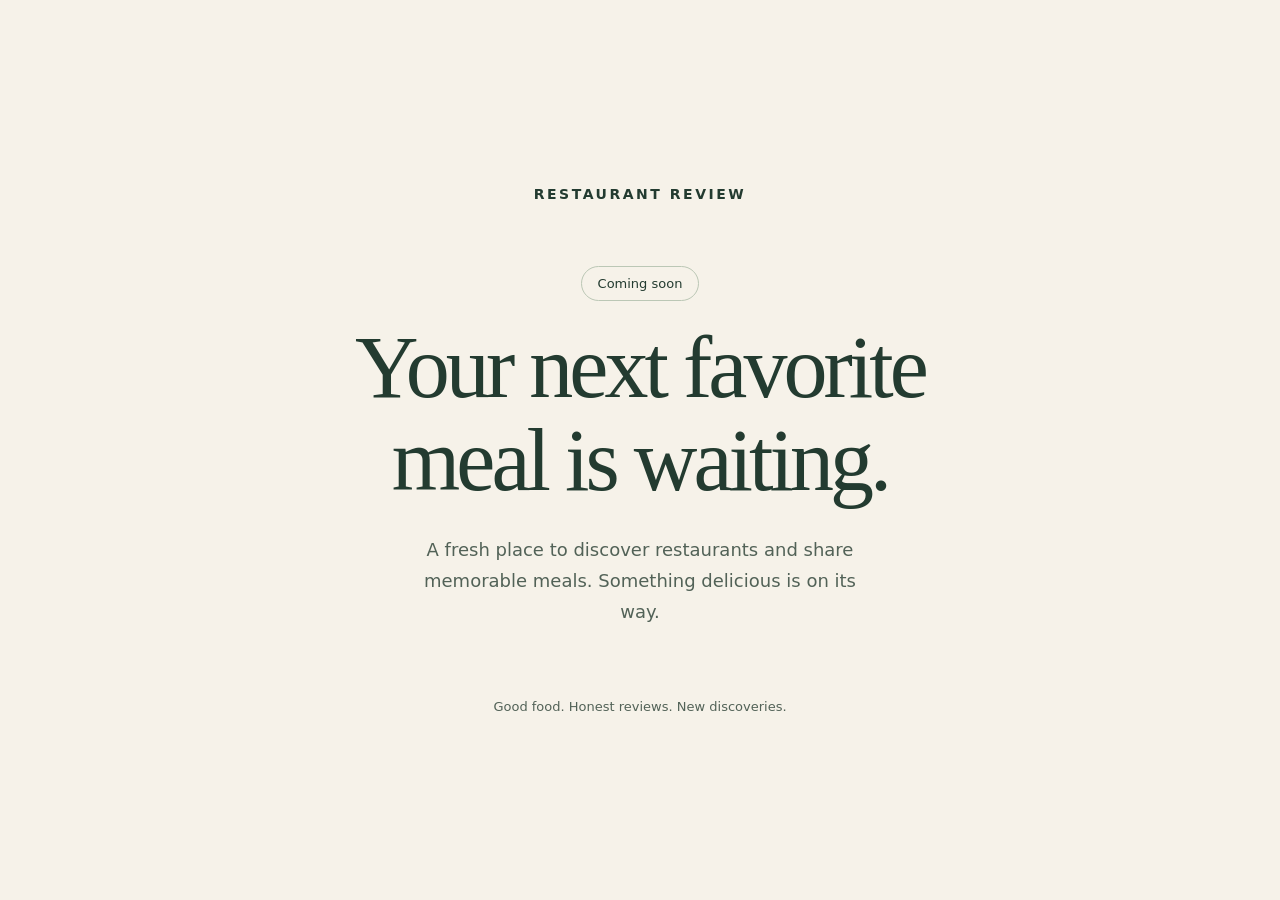
<file: index.html>
<!doctype html>
<html lang="en">
<head>
  <meta charset="utf-8">
  <meta name="viewport" content="width=device-width, initial-scale=1">
  <meta name="description" content="Restaurant Review — a fresh place to discover your next favorite meal. Coming soon.">
  <title>Restaurant Review — Coming soon</title>
  <style>
    * { box-sizing: border-box; }
    body { margin: 0; min-height: 100svh; display: grid; place-items: center; padding: 24px; background: #f6f2e9; color: #233b30; font-family: system-ui, sans-serif; }
    main { max-width: 760px; text-align: center; padding: 64px 20px; }
    .brand { font-size: 14px; font-weight: 700; letter-spacing: .18em; text-transform: uppercase; }
    .badge { display: inline-block; margin: 64px 0 20px; padding: 9px 16px; border: 1px solid #bbc7b5; border-radius: 999px; font-size: 13px; }
    h1 { margin: 0; font-family: Georgia, serif; font-size: clamp(48px, 9vw, 88px); font-weight: 400; line-height: 1.06; letter-spacing: -.045em; }
    .description { max-width: 440px; margin: 28px auto 0; color: #526257; font-size: 18px; line-height: 1.7; }
    footer { margin-top: 72px; font-size: 13px; color: #526257; }
  </style>
</head>
<body>
  <main>
    <div class="brand">Restaurant Review</div>
    <div class="badge">Coming soon</div>
    <h1>Your next favorite<br>meal is waiting.</h1>
    <p class="description">A fresh place to discover restaurants and share memorable meals. Something delicious is on its way.</p>
    <footer>Good food. Honest reviews. New discoveries.</footer>
  </main>
</body>
</html>
</file>
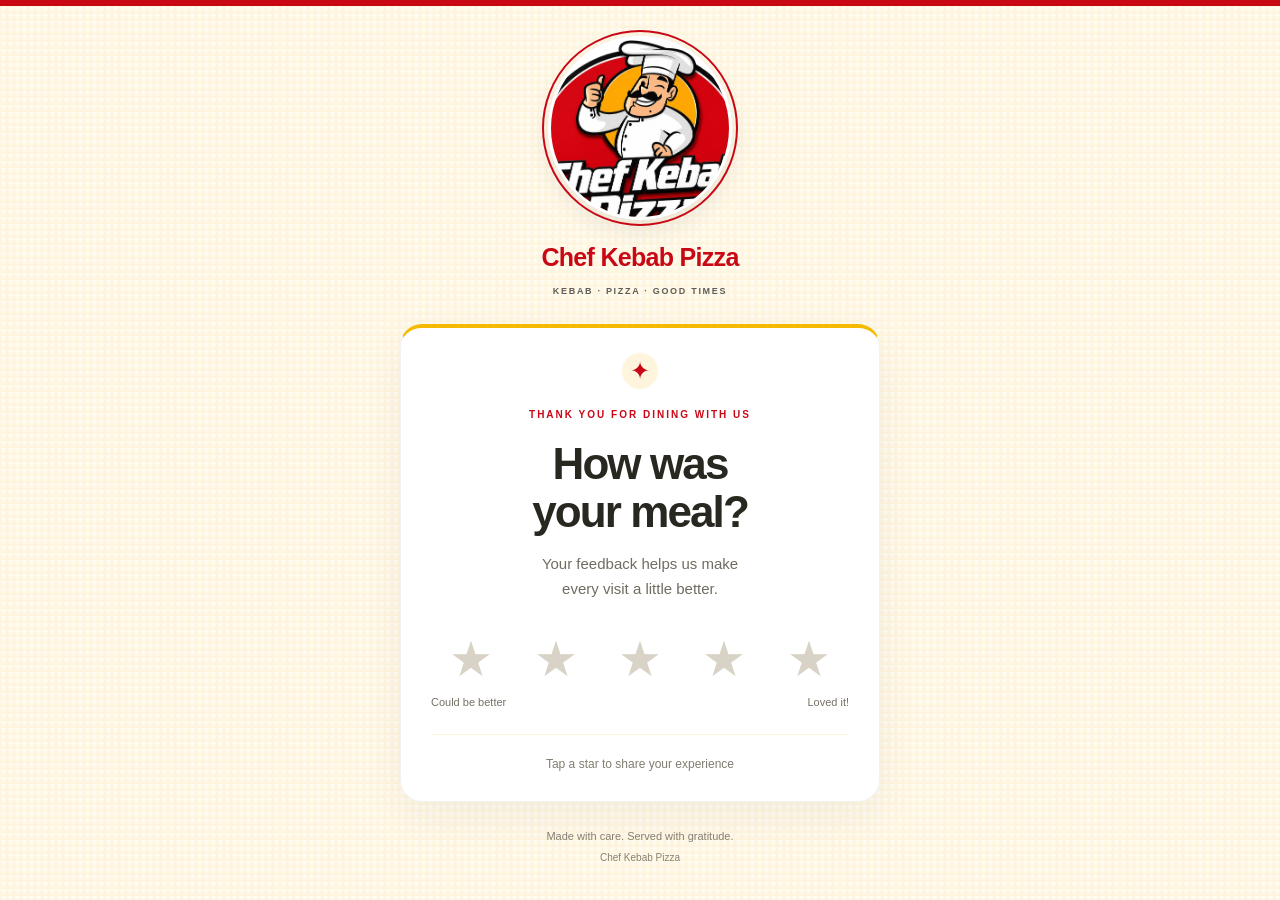
<file: chef-kebab-pizza/index.html>
<!doctype html><html lang="en"><head><meta charset="utf-8"><meta name="viewport" content="width=device-width, initial-scale=1"><meta name="robots" content="noindex,nofollow"><meta name="description" content="Tell us about your restaurant experience."><title>Restaurant Review</title><link rel="stylesheet" href="/assets/style.css"><script defer src="/assets/app.js"></script></head><body><main></main><noscript>Please enable JavaScript to leave a rating.</noscript></body></html>
</file>
<file: assets/style.css>
:root{--accent:#24563f;--pale:#edf4e9;--ink:#292820}*{box-sizing:border-box}body{margin:0;background:#f7f4ed;color:var(--ink);font-family:Arial,Helvetica,sans-serif;min-height:100svh;background-image:radial-gradient(#d8cfc044 .7px,transparent .7px);background-size:7px 7px}main{max-width:520px;margin:0 auto;padding:38px 20px 26px}header{text-align:center;margin-bottom:25px}.logo{width:64px;height:64px;border-radius:50%;background:var(--accent);color:white;display:grid;place-items:center;margin:0 auto 12px;font:bold 24px Georgia;outline:1px solid var(--accent);outline-offset:4px}.business{font:bold 25px Georgia,serif;letter-spacing:-.6px}.location{font-size:14px;margin-top:7px;color:#625f53}.eyebrow{display:block;font-size:10px;letter-spacing:2px;font-weight:700;color:var(--accent);line-height:1.7}header .eyebrow{margin-top:12px}.card{position:relative;background:#fffefa;border:1px solid #e5dfd2;border-radius:22px;padding:39px 30px 30px;box-shadow:0 14px 45px #473b2110;text-align:center}.plate{width:46px;height:46px;border-radius:50%;background:var(--pale);color:var(--accent);display:grid;place-items:center;font-size:28px;margin:0 auto 23px}h1{font-family:Georgia,serif;font-size:clamp(34px,8vw,49px);font-weight:400;letter-spacing:-1.7px;line-height:1.08;margin:17px 0}p{color:#716c60;font-size:15px;line-height:1.65;margin:16px 0 25px}.stars{display:flex;justify-content:space-between;gap:4px;margin-top:28px}.star{padding:0;flex:1;height:60px;min-width:44px;background:transparent;border:0;color:#d8d3c6;font-size:49px;cursor:pointer;transition:transform .15s,color .15s}.star.lit{color:var(--accent);transform:translateY(-3px)}button:focus-visible,a:focus-visible{outline:3px solid var(--accent);outline-offset:4px}.scale{display:flex;justify-content:space-between;color:#777164;font-size:11px;margin:6px 0 26px}.hint{border-top:1px solid #eee9dd;padding-top:22px;font-size:12px;color:#827d70}footer{text-align:center;color:#878172;font-size:11px;line-height:1.9;margin-top:24px}footer span{font-size:10px}form{text-align:left}label{display:block;font-size:13px;font-weight:bold;margin:18px 0 8px}label span{font-weight:400;color:#817b70}input,textarea{width:100%;border:1px solid #dcd6c9;border-radius:10px;padding:13px;font:16px Arial;background:#fffefa;color:var(--ink)}textarea{resize:vertical}input:focus,textarea:focus{outline:2px solid var(--accent);outline-offset:2px}.primary{display:block;width:100%;text-decoration:none;border:0;border-radius:10px;padding:16px;background:var(--accent);color:white;font-size:14px;font-weight:bold;text-align:center;cursor:pointer}.primary:disabled{opacity:.5;cursor:not-allowed}.notice{font-size:12px;line-height:1.5;padding:12px;background:var(--pale);border-radius:8px;margin:15px 0}.back{border:0;background:none;color:var(--accent);padding:16px 8px 0;cursor:pointer;font-size:12px}[hidden]{display:none!important}.directory{margin-top:40px}.restaurants{display:grid;gap:10px;margin-top:28px}.restaurants a{display:flex;align-items:center;text-align:left;gap:12px;text-decoration:none;color:var(--ink);padding:14px 10px;border:1px solid #e5dfd2;border-radius:12px;font-weight:bold;font-size:14px}.mini{width:40px;height:40px;border-radius:50%;display:grid;place-items:center;color:white;font:16px Georgia;flex-shrink:0}small{display:block;margin-top:5px;color:#716c60;font-weight:400}.arrow{margin-left:auto}@media(max-width:360px){main{padding:25px 12px}.card{padding:30px 20px}.star{font-size:43px}}@media(prefers-reduced-motion:reduce){*{transition:none!important}}

/* Restaurant brand palettes and original supplied logo artwork. */
body[data-theme]{background-color:var(--pale);background-image:radial-gradient(ellipse at 50% 0%,#fff 0%,transparent 70%);border-top:6px solid var(--accent)}
body[data-theme] main{padding-top:22px;max-width:520px}
.logo-frame{width:148px;height:148px;margin:0 auto 16px;background:#fff;border-radius:22px;padding:8px;border:1px solid #0000000d;box-shadow:0 7px 20px #1823440d;overflow:hidden}
.brand-logo{display:block;width:100%;height:100%;object-fit:contain}
.business{font-family:Arial,Helvetica,sans-serif;font-weight:800;letter-spacing:-.7px;color:var(--accent)}
.location{display:inline-block;color:white;background:var(--accent);font-size:11px;font-weight:700;letter-spacing:1px;text-transform:uppercase;border-radius:5px;padding:6px 12px;margin-top:9px}
body[data-theme] header .eyebrow{color:#605e59;font-size:9px;letter-spacing:1.7px}
body[data-theme] .card{background:#fff;border:1px solid #0000000d;border-top:4px solid var(--secondary);box-shadow:0 15px 45px #1323430d;padding-top:25px}
body[data-theme] h1{font-family:Arial,Helvetica,sans-serif;font-weight:800;letter-spacing:-1.9px;font-size:44px}
body[data-theme] .plate{background:var(--pale);color:var(--accent);margin-bottom:17px;width:36px;height:36px;font-size:24px}
body[data-theme] .star.lit{color:var(--secondary);filter:drop-shadow(0 1px 0 #0004)}
body[data-theme] .hint{border-color:var(--pale)}
body[data-theme='house'] .logo-frame{width:180px;height:132px;border-radius:15px}
.brand-thumb{object-fit:contain;background:#fff;border-radius:8px;width:48px;height:48px}
@media(max-width:420px){body[data-theme] main{padding-top:18px}.logo-frame{width:125px;height:125px;margin-bottom:12px}body[data-theme='house'] .logo-frame{width:160px;height:112px}body[data-theme] h1{font-size:39px}body[data-theme] .card{padding:23px 24px}.business{font-size:23px}header{margin-bottom:20px}}

/* Larger circular brand badges, with per-logo framing for source whitespace. */
body[data-theme] .logo-frame{width:184px;height:184px;border-radius:50%;padding:0;border:3px solid #fff;outline:2px solid var(--accent);outline-offset:4px;box-shadow:0 9px 24px #16213b18;margin:8px auto 23px;display:grid;place-items:center;overflow:hidden;background:#fff}
body[data-theme] .brand-logo{width:100%;height:100%;object-fit:contain;transform:scale(1.2)}
body[data-theme='chef'] .brand-logo{transform:scale(1.38)}
body[data-theme='house'] .brand-logo{transform:scale(1.17)}
body[data-theme='point'] .brand-logo{transform:scale(1.12)}
@media(max-width:420px){body[data-theme] .logo-frame{width:160px;height:160px;margin:8px auto 21px}}
</file>
